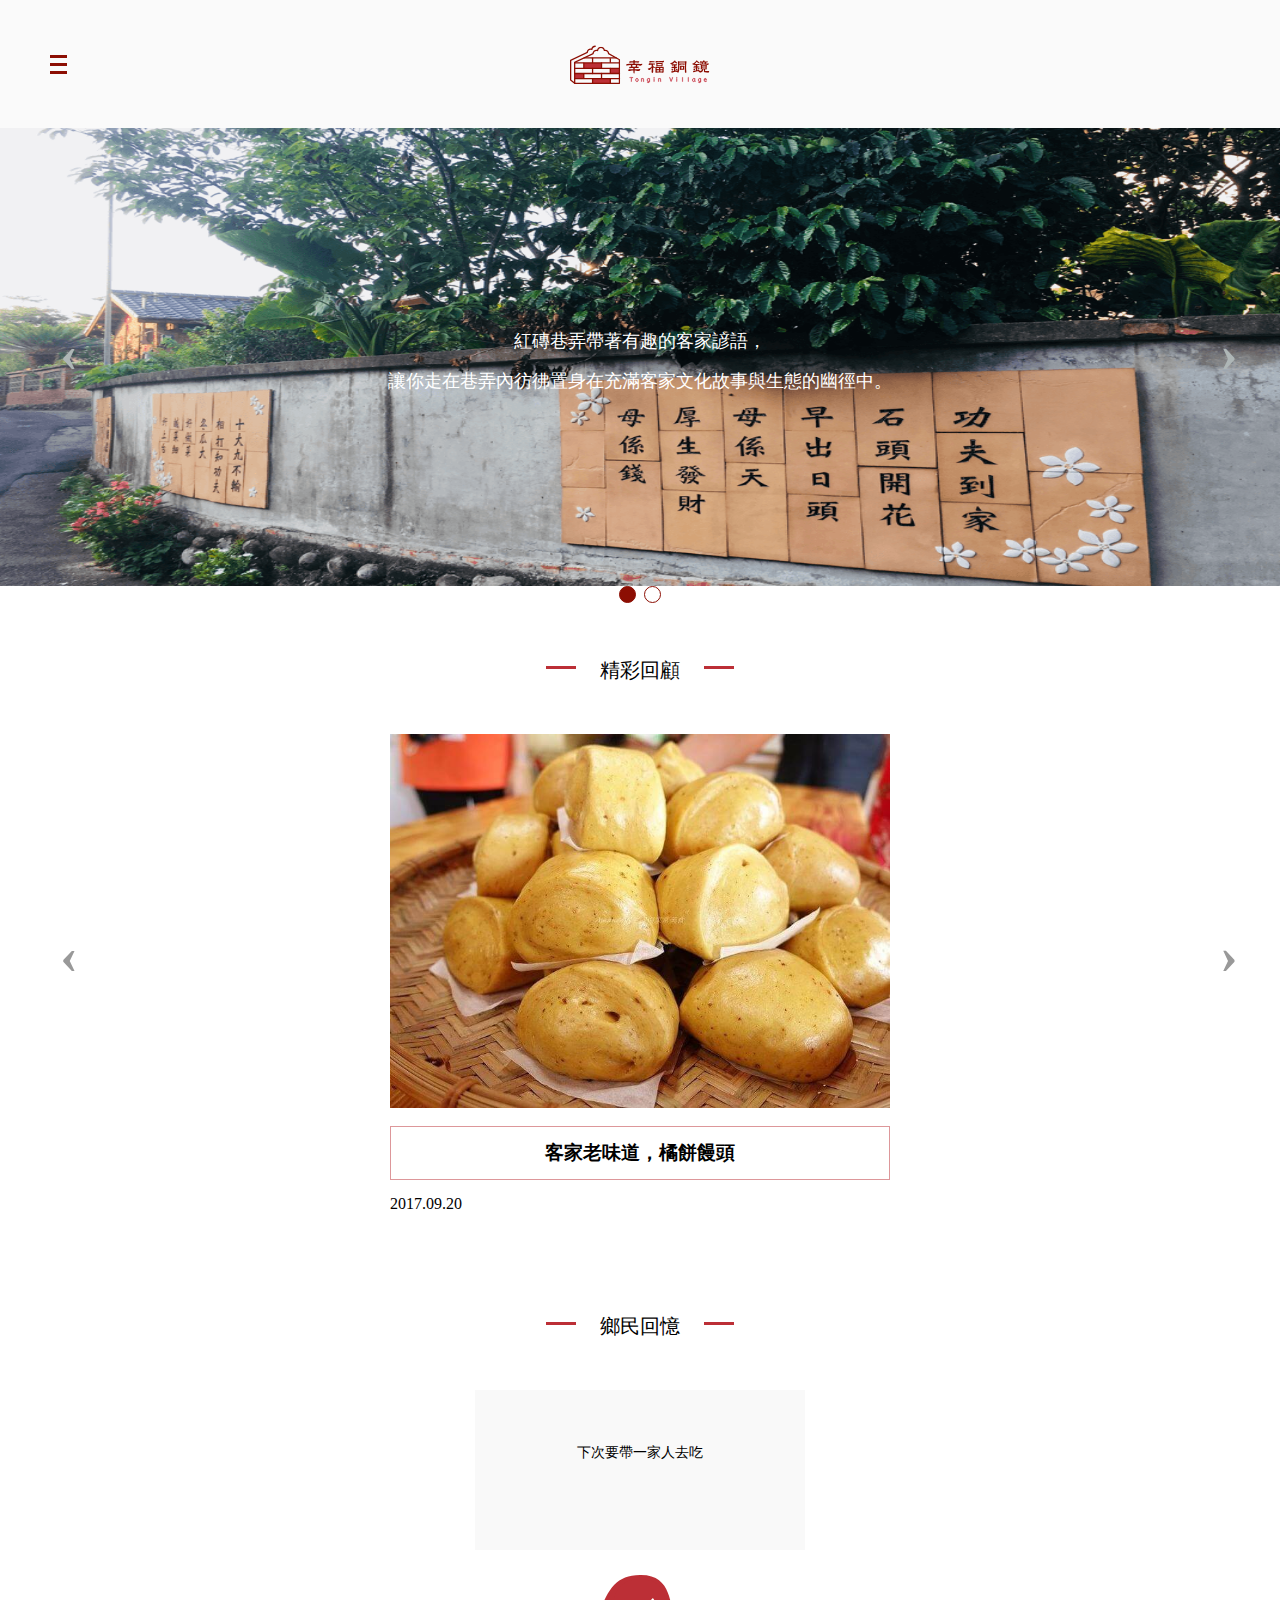
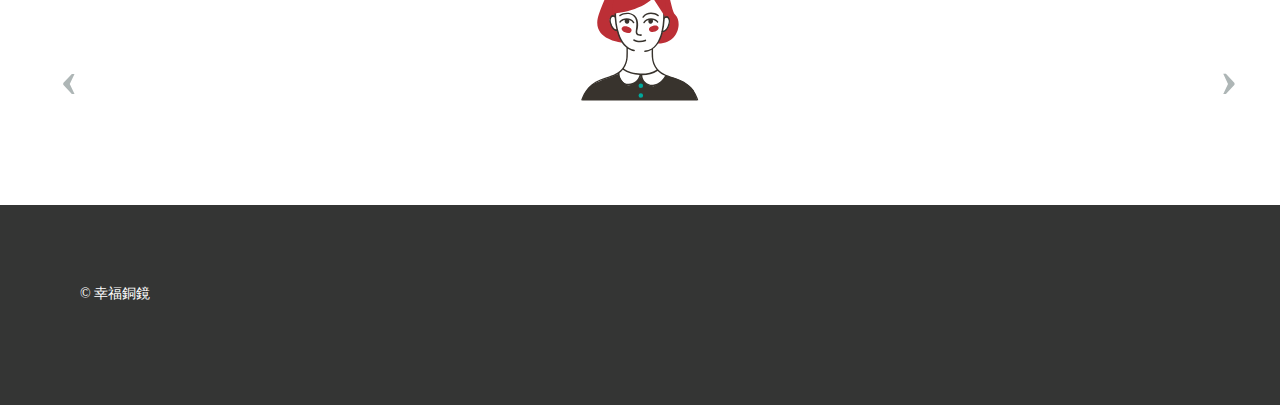
<file: index.html>
<!DOCTYPE html>
<html lang="en">
<head>
	<meta charset="UTF-8">
	<title>幸福銅鏡</title>
	<meta http-equiv="X-UA-Compatible" content="ie=edge">
	<meta name="viewport" content="width=device-width, initial-scale=1.0">
	<link rel="stylesheet" href="css/all.css">
	<link rel="stylesheet" href="css/header.css">
	<link rel="stylesheet" href="css/content.css">
	<link rel="stylesheet" href="css/nextprev.css">
	<link rel="stylesheet" href="css/mr.css">
	<link rel="stylesheet" href="css/footer.css">
</head>
<body>
	<div class="wrap">
		<input type="checkbox" id="menu_control">
		<label for="menu_control" class="full-screen"></label>
		<!-- <div  id="close_screen"></div> -->
		<div class="header">
			<label for="menu_control" class="menu_btn">
				<span>選單</span>
			</label>
			<div class="title-logo">
				<div class="pic"></div>
			</div>
			<div class="menu">
				<nav>
					<div class="nav-logo">
						<div class="pic"></div>
					</div>
					<ul>
						<li class="click">首頁 <span>Home</span> </li>
						<li>關於 <span>About</span> </li>
						<li>故事 <span>Stories</span> </li>
						<li>景點 <span>Voewpoint</span> </li>
						<li>交通 <span>Acces</span> </li>
						<li>預約 <span>Reservation</span> </li>
					</ul>
				</nav>
			</div>	
		</div>

		<div class="content">
			<div class="item-group">
				<div class="item">
					<div class="pic">
						<div class="left" onclick="prev()">
							<label for="img-6" class="prev">&#x2039;</label>
						</div>				
						<div class="right" onclick="next()">
							<label for="img-2" class="next">&#x203a;</label>
						</div>
						<div class="content_slides">
							<img src="assets/photo/home-header1.png" alt="">
							<div class="text">
								<p>紅磚巷弄帶著有趣的客家諺語，</p>
								<p>讓你走在巷弄內彷彿置身在充滿客家文化故事與生態的幽徑中。</p>
							</div>
							
						</div>
						<div class="content_slides">
							<img src="assets/photo/home-header2.png" alt="">
							<div class="text">
								<p>紅磚巷弄帶著有趣的客家諺語，</p>
								<p>讓你走在巷弄內彷彿置身在充滿客家文化故事與生態的幽徑中。</p>
							</div>
						</div>					
					</div>
					<div class="dot_text">
						<span class="dot" onclick="currentSlide(1)"></span> 
      					<span class="dot" onclick="currentSlide(2)"></span> 
      					
					</div>
				</div> 
			</div>

			<div class="item-group">
				<div class="item">
					<div class="pic"></div>
					<div class="text"></div>
				</div>
			</div>
			<div class="item-group">
				<div class="item">
					<div class="pic"></div>
					<div class="text"></div>
				</div>
			</div>
		</div>

		<div class="review">
			<div class="swrap">
				<div class="title">
					<div class="line"></div>
					<h2>精彩回顧</h2>
					<div class="line"></div>
				</div>
				<div class="item-group">
					<div class="left review_left" onclick="r_prev()">
						<label for="" class="prev">&#x2039;</label>
					</div>				
					<div class="right review_right" onclick="r_next()">
						<label for="img-2" class="next">&#x203a;</label>
					</div>
					<div class="item review_slides active">
						<div class="pic">	
							<img src="assets/photo/food1.jpeg" alt="">
						</div>
						<div class="text">
							 <h3>客家老味道，橘餅饅頭</h3>
							 <p>2017.09.20 </p>
						</div>

					</div>
					<div class="item review_slides">
						<div class="pic">
							<img src="assets/photo/food2.jpg" alt="">
						</div>
						<div class="text">
							 <h3>客家老味道，麵</h3>
							 <p> 2018.05.16 </p>					 
						</div>
					</div>

				</div>
			</div>	
		</div>
		<div class="memories">
			<div class="swrap">
				<div class="title">
					<div class="line"></div>
					<h2>鄉民回憶</h2>
					<div class="line"></div>
				</div>
			
			<div class="item-group">
				<div class="left memories_left" onclick="m_prev()">

					<label for="" class="prev">&#x2039;</label>
				</div>				
				<div class="right memories_right" onclick="m_next()">
					<label for="" class="next">&#x203a;</label>
				</div>
				<div class="item memories_slides active">
					<div class="text">
						<p> 下次要帶一家人去吃</p>
					</div>
					<div class="pic">
						<img src="assets/01.svg" alt="">
					</div>
				</div>
				<div class="item memories_slides">
					
					<div class="text">
						<p>
							空氣新鮮，街道很乾淨 希望下次還有機會造訪
						</p>
					</div>
					<div class="pic"><img src="assets/02.svg" alt=""></div>
				</div>
				<div class="item memories_slides">
					
					<div class="text">
						<p>超好吃～～</p>
					</div>
					<div class="pic"><img src="assets/03.svg" alt=""></div>
				</div>
			</div>
			</div>
		</div>
		
		<div class="footer">
			<div class="swrap">
				<div class="text">© 幸福銅鏡</div>
			</div>
		</div>
	</div>
	
	<script src="https://ajax.googleapis.com/ajax/libs/jquery/3.3.1/jquery.min.js"></script>
	<script src="js/header.js"></script>
</body>
</html>
</file>
<file: css/all.css>
*{
	margin: 0;
	padding: 0;
	font-family: '微軟正黑體';
	text-decoration: none;
	list-style: none;
}	
.swrap{
	margin: 0px;
}
@media (min-width: 1440px) {
	.swrap{
		margin-left: 270px;
	}
}
</file>
<file: css/header.css>
body{
	
}
.header{
	background-color: #FAFAFA;
	display: flex;
	align-items: center;
	height: 128px;
}
.title-logo{
	width: 140px;
	height: 39px;
	margin: 0 auto;
}
.title-logo .pic{
	display: inline-block;
	width: 100%;
	height: 100%;
	background:url('../assets/logo.svg') no-repeat;
}
.menu_btn{
	position: absolute;
	margin: 0 0 0 50px;
	width: 40px;
	height: 40px;
	display:block;
}
.menu_btn span{
	opacity: 0;
	width: 1px;
	height: 1px;
	display: block;
	overflow: hidden;
}
.menu_btn::before{
	content:'';
	position: absolute;
	height: 3px;
	width: 17px;  
	background-color: #8c0e03;
	top: 0;
	bottom: 0;
	margin: auto;
	box-shadow:0px 8px 0px #8c0e03,
		       0px -8px 0px #8c0e03;
}
.header .menu{
	position: fixed;
	top: 0;
	width: 65%;
	height: 100%;
	left: -100%;
	background-color: #fff;
	transition:.5s;
	z-index:999;
}
.header nav{	
	position: relative;
	width: 50%;
	margin: 0 auto;
	padding: 50px 0;
}
.header nav ul{
	margin-top: 74px;
}
.header .nav-logo{
	display: block;
	width: 150px;
	height: 72px;
}
.header nav .pic{
	display: block;
	width: 100%;
	height: 100%;
	background:url('../assets/logo.svg') no-repeat;
	background-size:100%;
}
nav li{
	font-size: 14px;
	padding: 15px;
}
nav span{
	font-size: 12px;
}
nav ul li:hover{
	cursor: pointer;
	color:#000;
}
nav ul li{ 
	color:#b5b5b5;
}
nav ul li span{
	display:inline-block;
}
.click , .click:hover{
	color:#8c0e03;
}
#menu_control{
    position: absolute;
    opacity: 0;
}
#menu_control:checked ~ .header .menu{
    left: 0;
}
#menu_control:checked ~ .full-screen {
    position: fixed;
    z-index: 888;
    top: 0;
    left: 0;
    width: 100%;
    height: 100%;
    background-color: rgba(0,0,0,.6);
}
@media (min-width: 1440px) {
	.header{
		position: absolute;
	}
	.menu_btn{
		display: none;
	}
	.header .menu{
		left: 0;
		width: 270px;
		height: 100%;
		background-color: #F9F9F9;
		border-right: solid 1px rgba(0,0,0,.12);
	}
	.header nav{
		width: 50%;
	}
	.header nav ul{
		margin-top: 148px;
	}
	.header nav .pic{
		width: 140px;
		height: 149px;
		background:url('../assets/1440-logo.svg') no-repeat;
	}
	.title-logo{
		display: none;
	}
}
</file>
<file: css/content.css>
.content_slides img{
	width: 100%;
	height: 100%;
}
.pic{    
	position: relative;
}
.pic, .dot_text{
	text-align:center;
}
.dot {
	height: 15px;
	width: 15px;
	margin: 0 2px;
	border: 1px solid #8c0e03;
	border-radius: 50%;
	display: inline-block;
	transition: background-color 0.6s ease;
			      
}
.content .active {
	background-color: #8c0e03;
}
.left , .right{
	position: absolute;
	height: 100%;
	width: 100px;
	z-index: 8;	
	
	/*background-color: #ccf;*/
}
.right{
	right: 0;
}
.left label , .right label{
	position: absolute;
	z-index: 9;
	font-weight:bold;
	font-size: 40pt;
	top: 50%;
	margin-top: -35px;
	color: #AEB6B6;
	
}
.left:hover,
.right:hover,
.left label:hover,
.right label:hover {
	cursor: pointer;
	color: #F4F5F5;
}

.content_slides .text{
	position: absolute;
	width: 100%;
	top: 50%;
	margin-top: -35px;
	text-align: center;
	line-height: 2.22;
}
.content_slides .text p{
	color: #fff;
	font-size: 18px;
}
@media (min-width: 768px){
	.pic .content_slides{
				 height: 458px;
	}
	.left , .right{
		width: 120px;
	}
}
@media (min-width: 1440px) {
	.content{
		margin-left: 270px;
		padding: 50px 50px 0px;
	}
	.pic .content_slides{
				 height: 640px;
	}
	.content_slides img{
		min-width: 100%;
		height: 640px;
	}
	.left , .right{
	width: 200px;
	}
}
</file>
<file: css/nextprev.css>
.review label{
	color: #999;
}
.review_left,
.review_right{
	height: 20%;
}
.memories_left,
.memories_right{
	height: 50%;
}
.review .item,
.memories .item{
	display: none;
}
.review .active,
.memories .active{
	display: block;
}
.item-group{
	text-align: center;
}
.review{
	margin-top: 50px;
}
.memories{
	margin-top: 100px;
	padding-bottom: 100px
}
.review .swrap .title .line,
.memories .swrap .title .line{
	width: 30px;
    height: 3px;
    background-color: #bc2f36;
    display: inline-block;
    margin-bottom: 8px;
}

.review .swrap .title,
.memories .swrap .title{
	text-align:center;
	margin-bottom: 50px;
}
</file>
<file: css/mr.css>
.review .swrap .title h2,
.memories .swrap .title h2{
	display: inline-block;
	font-size: 20px;
	font-weight: normal;
	margin: 0 20px;
}
.review img{
	width: 100%;
}
.review .text{
	margin-top: 14px;
}
.review .text h3{
	padding: 13px 0;
	border: solid 1px rgba(188, 47, 54, .5);
}
.review .text p{
	margin-top: 15px;
	text-align: left;
}
.review .swrap .item-group .item{
	width: 228px;
	margin: 0 auto;
}
			
.review .swrap .item-group .item .pic{
	position: relative;
	height: auto;
}
.memories .item-group .text{
	width: 228px;
    height: 110px;
	background-color: #f9f9f9;
	margin: 0 auto;
}
.memories .item-group .pic{
	margin-top: 25px;
}
.memories .item-group .text p{
    font-size: 14px;
    padding: 35px 40px;
}
@media (min-width: 768px) {
	.review .swrap .item-group .item{
		width: 500px;
	}
	.review_left,
	.review_right{
		height: 50%;
	}
	.memories .item-group .text{
		width: 330px;
		height: 160px;
	}
	.memories .item-group .text p{
	    padding: 54px 95px;
	}
	.memories_left,
	.memories_right{
		height: 65%;
	}
}
@media (min-width: 1440px) {
	.memories {margin-top: 200px;}
	.review .item,
	.memories .item{
		display: block;
	}
	.review_left,
	.review_right,
	.memories_left,
	.memories_right{
		display: none;
	}

	.review .swrap .item-group .item {
		width: 330px;
		height: 217px;
	}
	.memories .swrap .item-group .item {
		margin: 0 auto;
		width: 330px;
	}
	.review .pic img {
		height: 217px;
	}
	.review .item-group,
	.memories .item-group{
		display: flex;
	}		
}
</file>
<file: css/footer.css>
.footer{
	margin: 0px;
	height: 200px;
    background-color: #343534;
    color: #fff;
    font-size: 14px;	
}
.footer .swrap .text{
	padding: 80px 0px 0px 80px;
}
</file>
